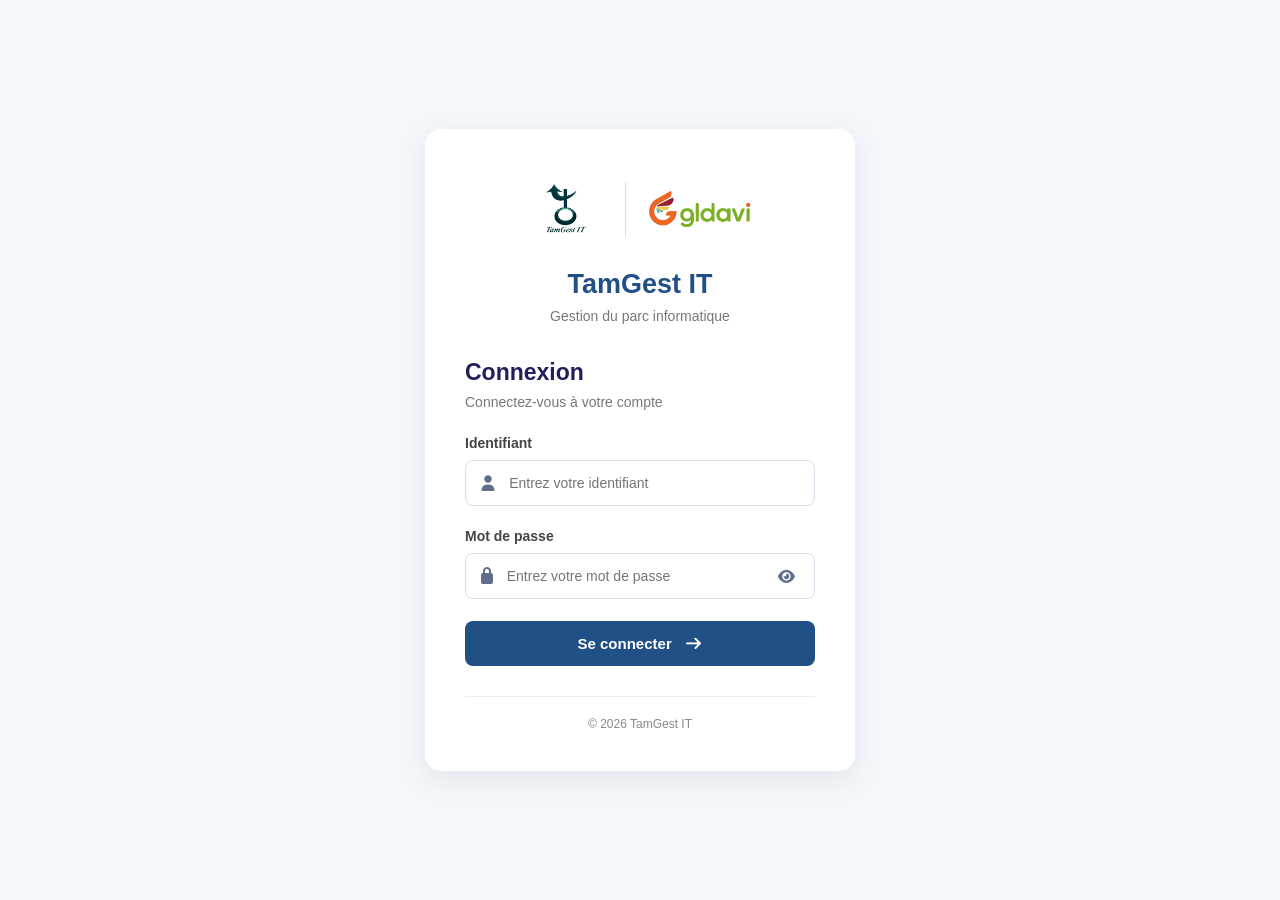
<file: index.html>
<!DOCTYPE html>
<html lang="fr">
<head>
    <meta charset="UTF-8">
    <meta name="viewport" content="width=device-width, initial-scale=1.0">
    <title> Tableau de Bord</title>
    <link rel="icon" type="image/png" href="logo_TamGestIT.png">
    <link rel="icon" type="image/png" href="logo_TamGestIT.png">
    <link rel="stylesheet" href="style.css">
    <link rel="stylesheet" href="fontawesome/css/all.min.css">

</head>
<body>
    <div class="content">
    <aside class="sidebar">
    
        <div class="logo">
            <img src="logo_TamGestIT.png" alt="TamGest Logo">
            <h2>TamGest IT</h2>
        </div>
    
        <ul class="menu">
    
            <li>
                <a href="index.html" class="active">
                    <i class="fa-solid fa-chart-line"></i>
                    <span>Tableau de Bord</span>
                </a>
            </li>
    
            <li class="menu-item">
                <a href="#">
                    <i class="fa-solid fa-desktop"></i>
                    <span>Équipements</span>
                    <i class="fa-solid fa-chevron-down"></i>
                </a>
    
                <ul class="submenu">
                    <li>
                        <a href="equipement.html">
                            <i class="fa-solid fa-list"></i> Liste
                        </a>
                    </li>
    
                    <li>
                        <a href="ajouter-equipement.html">
                            <i class="fa-solid fa-plus"></i> Ajouter
                        </a>
                    </li>
                </ul>
            </li>
    
            <li class="menu-item">
                <a href="#">
                    <i class="fa-solid fa-users"></i>
                    <span>Utilisateurs</span>
                    <i class="fa-solid fa-chevron-down"></i>
                </a>
    
                <ul class="submenu">
                    <li>
                        <a href="listeuser.html">
                            <i class="fa-solid fa-list"></i> Liste
                        </a>
                    </li>
    
                    <li>
                        <a href="utilisateur.html">
                            <i class="fa-solid fa-plus"></i> Ajouter
                        </a>
                    </li>
                </ul>
            <li class="menu-item">
                <a href="#">
                    <i class="fa-solid fa-screwdriver-wrench"></i>
                    <span>Interventions</span>
                    <i class="fa-solid fa-chevron-down"></i>
                </a>
    
                <ul class="submenu">
                    <li>
                        <a href="intervliste.html">
                            <i class="fa-solid fa-list"></i> Liste
                        </a>
                    </li>
    
                    <li>
                        <a href="intervajout.html">
                            <i class="fa-solid fa-plus"></i> Ajouter
                        </a>
                    </li>
                </ul>
            </li>
    
        </ul>
    
        <div class="logout-container">
            <a href="#" id="btnDeconnexion">
                <i class="fa-solid fa-right-from-bracket"></i>
                <span>Déconnexion</span>
            </a>
        </div>
    
    </aside>

        <main class="main-content">
            <section class="welcome">
            
                
                <div class="welcome-header">
                    <h1>Bienvenue dans TamGest IT</h1>
            
                    <div class="welcome-actions">
            
                        <a href="logicielajout.html" class="welcome-btn" title="Créer un logiciel" aria-label="Créer un logiciel">
                            <i class="fa-solid fa-plus"></i>
                        </a>
                        <!-- Liste des logiciels --> 
                        <a href="logicieliste.html" class="welcome-btn" title="Liste des logiciels" aria-label="Liste des logiciels">
                            <i class="fa-solid fa-list-check"></i> 
                        </a>
            
                        
                    </div>
                </div>
            
                <p>
                    Solution de gestion du département informatique :
                    équipements, utilisateurs, interventions et logiciels.
                </p>
                
            
            </section>
            

                <div class="cards">
                
                    <div class="card">
                        <div class="icon equipement">
                            <i class="fa-solid fa-desktop"></i>
                        </div>
                
                        <div class="card-info">
                            <h3>Équipements</h3>
                            <h2 id="equipementsCount">0</h2>

                            
                        </div>
                    </div>
                
                
                    <div class="card">
                        <div class="icon intervention">
                            <i class="fa-solid fa-screwdriver-wrench"></i>
                        </div>
                
                        <div class="card-info">
                            <h3>Interventions</h3>
                            <h2 id="interventionsCount">0</h2>
                            
                        </div>
                    </div>
                
                    <div class="card">
                        <div class="icon tache">
                            <i class="fa-solid fa-clipboard-check"></i>
                        </div>
                
                        <div class="card-info">
                            <h3>Logiciels</h3>
                            <h2 id="logicielsCount">0</h2>
                            
                        </div>
                    </div>
                
                </div>

        </main>
    </div>
    <script src="script.js"></script>
    <script src="protection.js"></script>
</body>
</html>
</file>
<file: style.css>
* {
    margin: 0;
    padding: 0;
    box-sizing: border-box;
}

body {
    font-family: Arial, Helvetica, sans-serif;
    background: #f4f7fb;
}

.content {
    display: flex;
    align-items: stretch;
    min-height: 100vh;
}

.main-content {
    flex: 1;
    min-width: 0;
    padding: 30px;
    background: #f4f7fb;
}

/* SIDEBAR */
.sidebar {
    width: 200px;   
    background: #606e89;
    color: white;
    padding: 15px 12px;
    display: flex;
    flex-direction: column;
}

.logo {
    display: flex;
    align-items: center;
    gap: 10px;
    padding-bottom: 15px;
    border-bottom: 1px solid rgba(255, 255, 255, 0.2);
}

.logo img {
    width: 55px;
        height: 55px;
        border-radius: 50%;
        object-fit: cover;
        
}

.logo h2 {
    font-family: "Times New Roman", Times, serif;
    font-size: 18px;
    letter-spacing: 0.5px;
}

.menu {
    list-style: none;
    margin-top: 35px;
}

.menu li {
    margin-bottom: 15px;
    
}

.menu i {
    width: 14px;
    font-size: 14px;
}

.menu a {
    display: flex;
    align-items: center;
    gap: 15px;
    padding: 15px 20px;
    border-radius: 10px;
    color: #d9e6f2;
    text-decoration: none;
    font-size: 16px;
    
}

.menu>li>a:hover,
.menu a.active,
.menu-item.active-menu>a {
    background: #314b5c;
    color: white;
}

/*Sous-menu */
.submenu {
    display: none;
    list-style: none;
    margin-top: 8px;
    padding-left: 18px;
    border-left: 2px solid rgba(255, 255, 255, 0.15);
}

.menu-item:focus-within>.submenu {
    display: block;
}

.menu-item.active-menu>.submenu {
    display: block;
}

.submenu li a {
    display: flex;
    align-items: center;
    gap: 10px;
    padding: 8px 12px;
    border-left: 3px solid transparent;
    color: #cfd8e3;
    text-decoration: none;
    font-size: 14px;
    transition: 0.25s;
}

.submenu li a:hover,
.submenu li a.active {
    background: transparent;
    color: white;
    border-left-color: #13254a;
    font-weight: 600;
}

.submenu li a:hover i,
.submenu li a.active i {
    color: #fbfffd;
}

/* deconnexion */
.logout-container {
    margin-top: auto;
    padding-top: 25px;
}

.logout-container a {
    display: flex;
    align-items: center;
    gap: 15px;
    padding: 15px 20px;
    border-radius: 10px;
    color: white;
    text-decoration: none;
}

.logout-container a:hover {
    background: #314b5c;
}

/* WELCOME  */
.welcome {
    position: relative;
    width: 100%;
    margin-bottom: 20px;
    padding: 25px;
    border-radius: 10px;
    background: white;
    box-shadow: 0 2px 8px rgba(0, 0, 0, 0.1);
}

.welcome h1 {
    margin-bottom: 10px;
    color: #0f2a43;
    font-size: 20px;
}

.welcome p {
    color: #555;
    font-size: 12px;
}

.welcome-header {
    display: flex;
    justify-content: space-between;
    align-items: center;
    gap: 20px;
    width: 100%;
}
.welcome-header h1 {
    margin: 0;
}

.welcome-actions {
    display: flex;
    align-items: center;
    gap: 12px;
    
}

.welcome-btn {
    display: flex;
    align-items: center;
    justify-content: center;
    width: 42px;
    height: 42px;
    border: none;
    border-radius: 10px;
    background: white;
    color: #606e89;
    font-size: 17px;
    text-decoration: none;
    
}

.welcome-btn:hover {
    background: #606e89;
    color: white;

}

/* cartes de tableau de bord*/
.cards {
    display: grid;
    grid-template-columns: repeat(3, 1fr);
    gap: 15px;
    margin-top: 5px;
}

.card {
    display: flex;
    align-items: center;
    gap: 5px;
    padding: 5px;
    border-radius: 16px;
    background: white;
    box-shadow: 0 5px 15px rgba(0, 0, 0, 0.08);
    transition: 0.3s;
    cursor: pointer;
}

.card:hover {
    transform: translateY(-6px);
    box-shadow: 0 10px 25px rgba(0, 0, 0, 0.15);
}

.icon {
    display: flex;
    align-items: center;
    justify-content: center;
    width: 50px;
    height: 50px;
    border-radius: 15px;
    font-size: 15px;
}

.equipement {
    background: #eaf3ff;
    color: #205086;
}

.intervention {
    background: #ffe8e8;
    color: #dc2626;
}

.tache {
    background: #e8fff2;
    color: #059669;
}

.card-info h2 {
    margin-top: 8px;
    color: #222;
    font-size: 25px;
    font-weight: 700;
}

.card-info h3 {
    color: #666;
    font-size: 16px;
    font-weight: 600;
}

/* formulaires */
.form-card {
    max-width:900px;
    margin: 8px;
    padding: 20px;
    border-radius: 15px;
    background: white;
    box-shadow: 0 5px 10px rgba(0, 0, 0, 0.08);
}

.form-header {
    margin-bottom: 30px;
}

.form-header h2 {
    margin-bottom: 8px;
    color: #205086;
    font-size: 18px !important;
}

.form-header h2 i {
    margin-right: 10px;
    color: #205086;
    font-size: 18px;
}

.form-header p {
    color: #666;
    font-size: 15px;
}

.form-grid {
    display: grid;
    grid-template-columns: repeat(2, 1fr);
    gap: 25px;
}

.form-group {
    margin-bottom: 5px;
    display: flex;
    flex-direction: column;
}

.form-group label {
    margin-bottom: 4px;
    color: #444;
    font-weight: 600;
}

.form-group input,
.form-group select,
.form-group textarea {
    width: 100%;
    padding: 7px 10px;
    border: 1px solid #ddd;
    border-radius: 8px;
    font-size: 14px;
}

.form-group input:focus,
.form-group select:focus,
.form-group textarea:focus {
    border-color: #205086;
}

/* BUTTONS*/
.buttons {
    display: flex;
    justify-content: flex-end;
    gap: 15px;
    margin-top: 30px;
}

.buttons button {
    padding: 12px 28px;
    border: none;
    border-radius: 8px;
    font-size: 15px;
}

.cancel {
    background: #d9dce0;
}
.cancel:hover {
    background: #b7b9bb;
}
.save {
    background: #205086;
    color: white;
}

.save:hover {
    background: #173d69;
}

.table-card {
    overflow-x: auto;
}
/*en-tete de tableau*/
.table-card {
    margin-top: 20px;
    width: 100%;
    padding: 25px;
    border-radius: 15px;
    background: white;
    box-shadow: 0 5px 15px rgba(0, 0, 0, 0.08);
}

.table-header {
    display: flex;
    align-items: center;
    margin-bottom: 20px;
    
}

.table-actions {
    display: flex;
    align-items: center;
    gap: 15px;
    width: 100%;
}

.table-actions select {
    padding: 10px 15px;
    border: 1px solid #ddd;
    border-radius: 15px;
}

.add-btn {
    padding: 10px 12px;
    border-radius: 15px;
    background: #205086;
    color: white;
    text-decoration: none;
    transition: 0.3s;
    margin-left: auto;
}

.add-btn:hover {
    background: #173d69;
}

/* TABLEAUX*/
table {
    width: 100%;
    border-collapse: collapse;
}

th {
    padding: 10px;
    background: #205086;
    color: white;
    text-align: center;
}

td {
    padding: 8px;
    border-bottom: 1px solid #eee;
    text-align: center;
}

tr:hover {
    background: #f8fbff;
}

/* supprimer/modifier */
.edit,
.delete,
.action-btn {
    margin: 0 3px;
    padding: 8px 10px;
    border: none;
    border-radius: 6px;
    
}

.edit {
    background: #dbeafe;
    color: #205086;
}

.edit:hover {
    background: #bfdbfe;
}

.delete {
    background: #fee2e2;
    color: #dc2626;
}

.delete:hover {
    background: #fecaca;
}

/* tableau vide */
.empty {
    padding: 60px;
    color: #777;
    text-align: center;
}

.empty i {
    margin-bottom: 20px;
    color: #205086;
    font-size: 60px;
}

.empty h3 {
    margin-bottom: 10px;
}
</file>
<file: connexion.css>
* {
    margin: 0;
    padding: 0;
    box-sizing: border-box;
}

body {
    font-family: Arial, Helvetica, sans-serif;
    background: #f4f7fb;
}

.login-container {
    min-height: 100vh;
    display: flex;
    justify-content: center;
    align-items: center;
    padding: 25px;
}

.login-card {
    width: 100%;
    max-width: 430px;
    background: white;
    padding: 40px;
    border-radius: 16px;
    box-shadow: 0 8px 30px rgba(0, 0, 0, 0.08);
}

/* Logo */


.login-logo {
    text-align: center;
    margin-bottom: 35px;
}

.logos-container {
    display: flex;
    justify-content: center;
    align-items: center;
    gap: 20px;
    margin-bottom: 20px;
}

.logos-container img {
    width: 110px;
    height: 80px;
    object-fit: contain;
    display: block;
    border-radius: 0;
    margin-bottom: 0;
}

.logos-container img:first-child {
    width: 80px;
    height: 80px;
    border-radius: 50%;
}

.logo-separator {
    width: 1px;
    height: 55px;
    background: #d9deea;
}





.login-logo h1 {
    color: #205086;
    font-size: 27px;
    margin-bottom: 8px;
}

.login-logo p {
    color: #777;
    font-size: 14px;
}

/* En-tête */

.login-header {
    margin-bottom: 25px;
}

.login-header h2 {
    color: #21205c;
    font-size: 23px;
    margin-bottom: 8px;
}

.login-header p {
    color: #777;
    font-size: 14px;
}

/* Champs de saisie */

.input-group {
    margin-bottom: 22px;
}

.input-group label {
    display: block;
    color: #444;
    font-size: 14px;
    font-weight: 600;
    margin-bottom: 9px;
}

.input-box {
    display: flex;
    align-items: center;
    gap: 12px;
    border: 1px solid #d9deea;
    border-radius: 8px;
    padding: 0 13px;
    transition: 0.3s;
}

.input-box:focus-within {
    border-color: #205086;
    box-shadow: 0 0 0 3px rgba(32, 80, 134, 0.1);
}

.input-box>i {
    color: #606e89;
}

.input-box input {
    width: 100%;
    min-width: 0;
    padding: 14px 0;
    border: none;
    outline: none;
    font-size: 14px;
    background: transparent;
}

/* Afficher ou masquer le mot de passe */

.toggle-password {
    border: none;
    background: transparent;
    color: #606e89;
    cursor: pointer;
    font-size: 15px;
    padding: 5px;
}

/* Bouton connexion */

.login-btn {
    width: 100%;
    display: flex;
    justify-content: center;
    align-items: center;
    gap: 12px;
    padding: 14px;
    margin-top: 10px;
    background: #205086;
    color: white;
    border: none;
    border-radius: 8px;
    font-size: 15px;
    font-weight: 600;
    cursor: pointer;
    transition: 0.3s;
}

.login-btn:hover {
    background: #173d69;
}

/* Message d'erreur */

.error-message {
    color: #dc2626;
    font-size: 13px;
    margin-bottom: 12px;
}

/* Pied de page */

.login-footer {
    text-align: center;
    margin-top: 30px;
    padding-top: 20px;
    border-top: 1px solid #eee;
}

.login-footer p {
    color: #888;
    font-size: 12px;
}
</file>
